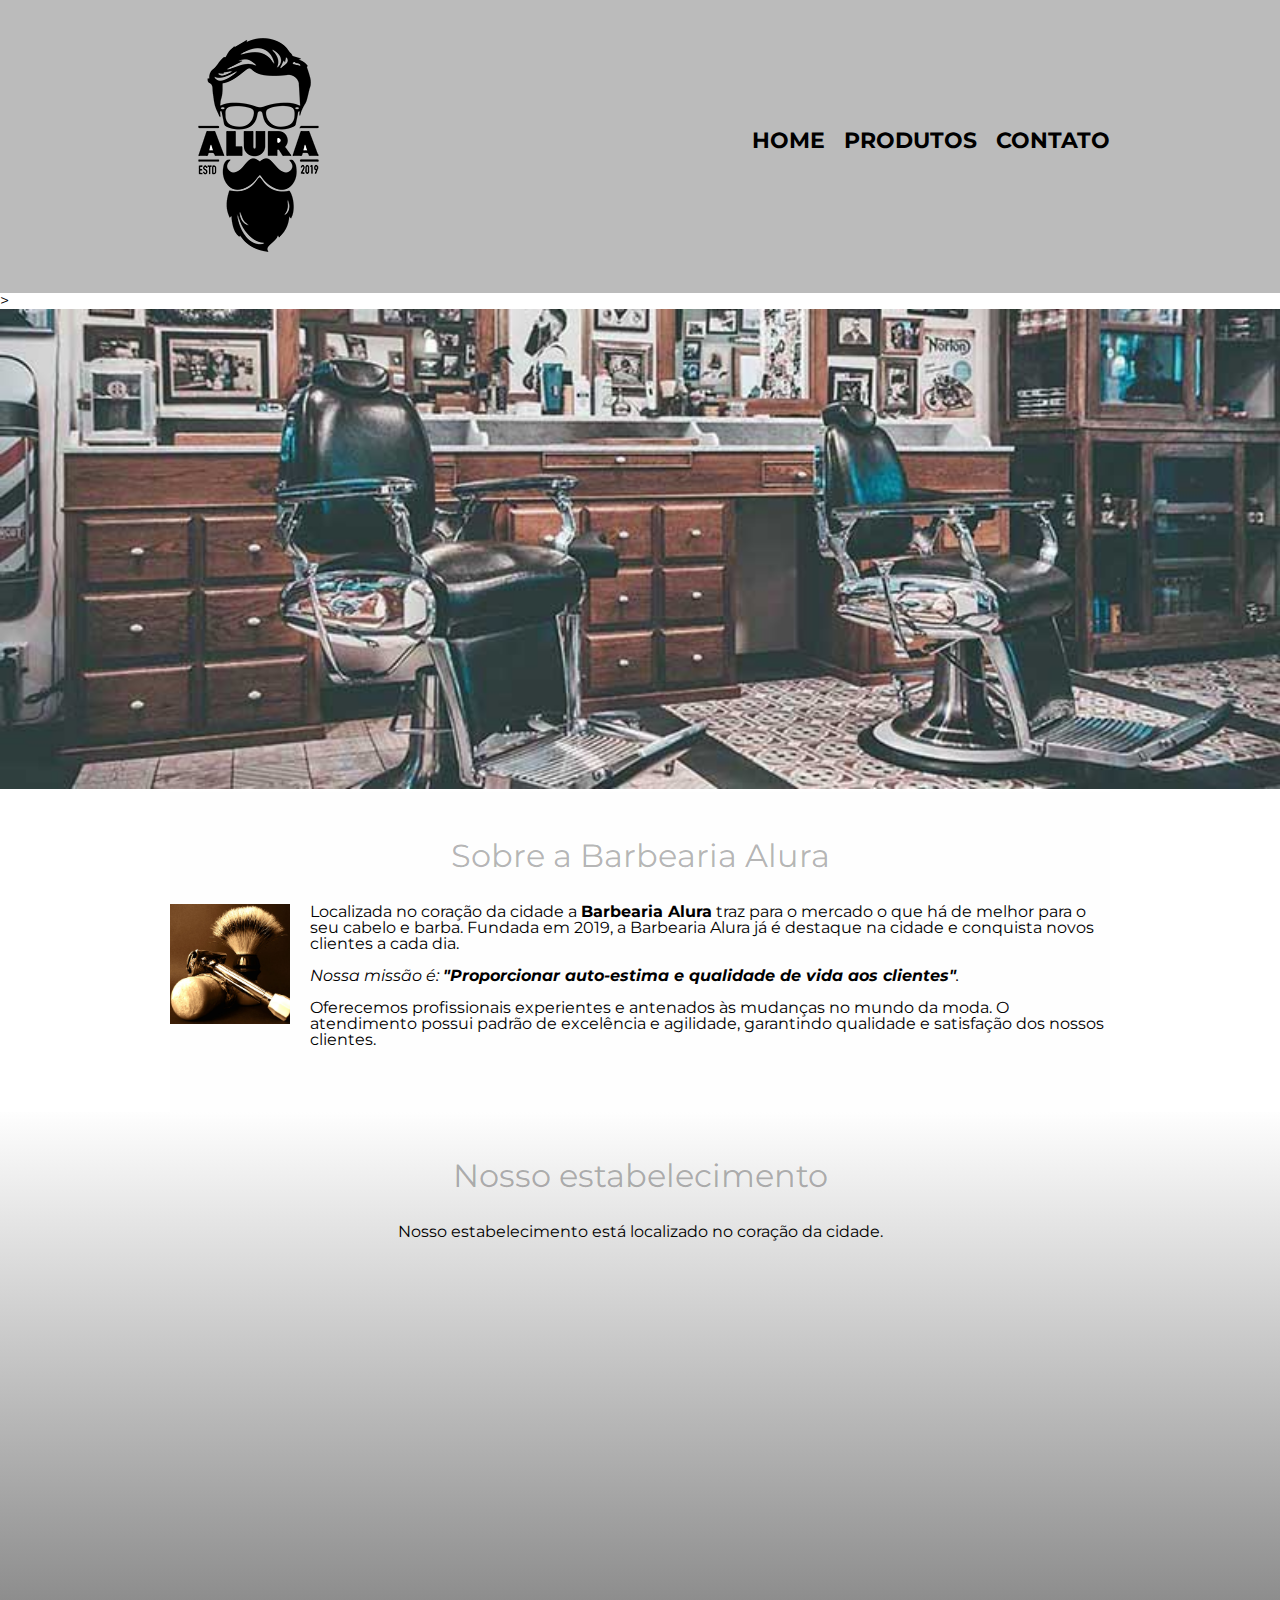
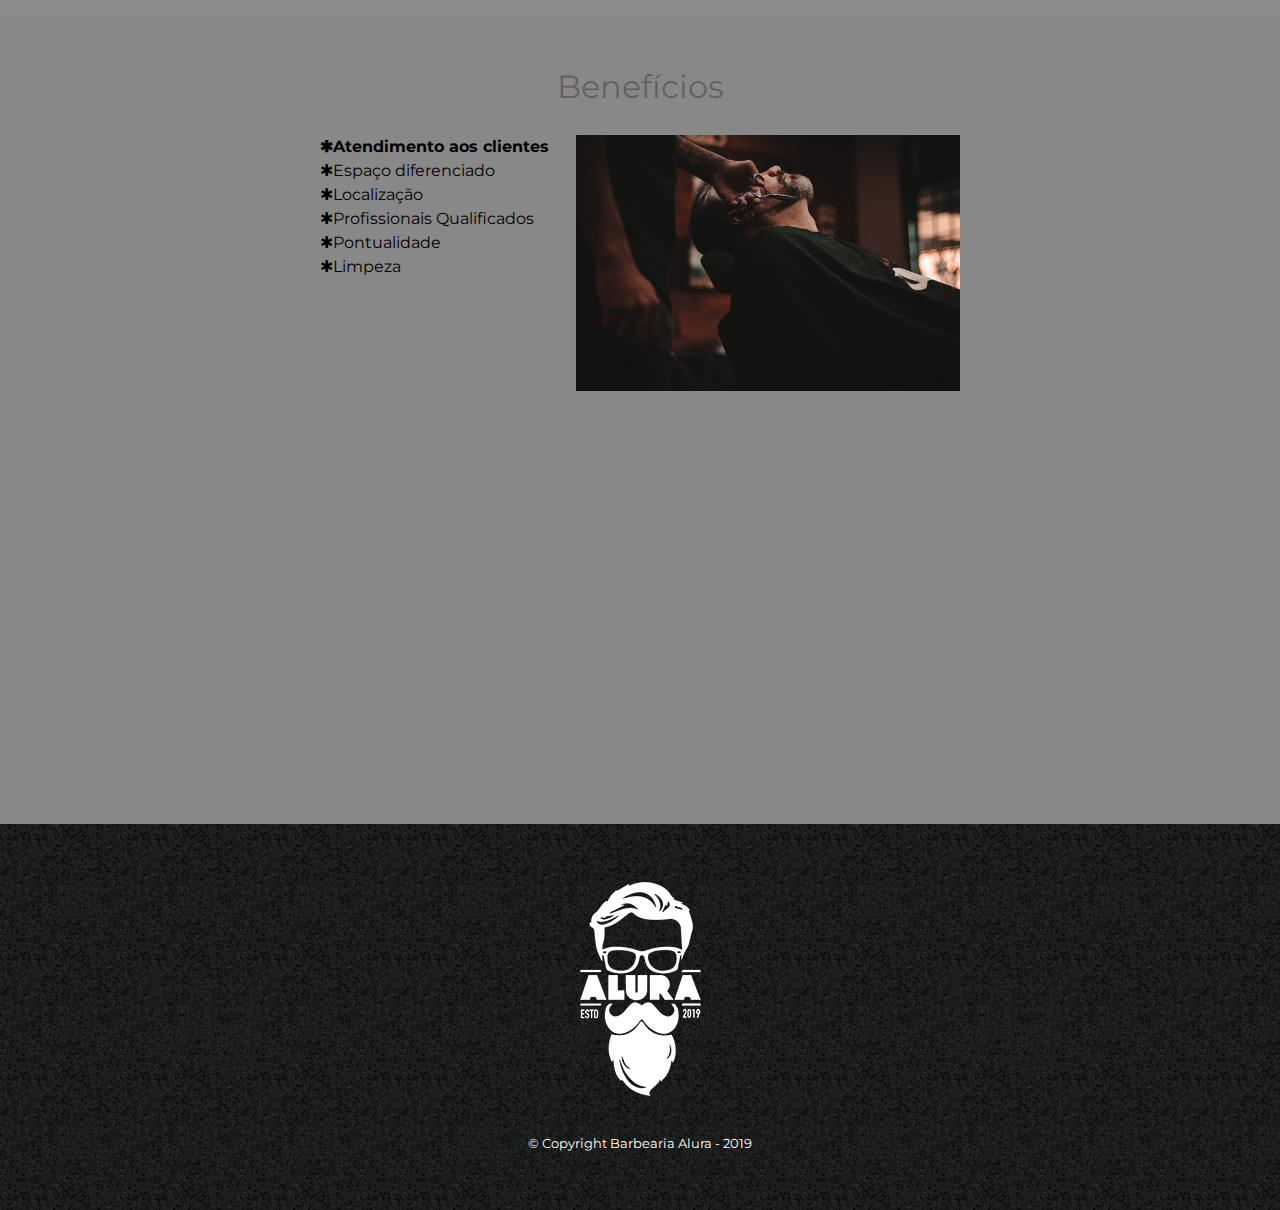
<file: HTML5 - CSS3/index.html>
<!DOCTYPE html>
<html lang="PT-BR">
<head>
  <meta charset="UTF-8">
  <meta name="viewport" content="width=device-width">
  <title>Barbearia Alura</title>
  <link rel="stylesheet" href="reset.css">
  <link rel="stylesheet" href="style.css">
  <link href="https://fonts.googleapis.com/css2?family=Montserrat&display=swap" rel="stylesheet">
</head>
<body>
  <header>
    <div class="caixa">
    <h1><img src="logo.png"></h1>
    <nav>
      <ul>
        <li><a href="index.html">Home</a></li>
        <li><a href="produtos.html">Produtos</a></li>
        <li><a href="contato.html">Contato</a></li>
      </ul>
    </nav>
  </div>
  </header>>
  <img class="banner" src="banner.jpg">

  <main>
    
    <section class="principal">
      <h2 class="titulo-principal">Sobre a Barbearia Alura</h2>

      <img class="utensilios" src="utensilios.jpg" alt="Utensilios de um barbeiro.">
      <p>Localizada no coração da cidade a <strong>Barbearia Alura</strong> traz para o mercado o que há de melhor para o seu cabelo e barba. Fundada em 2019, a Barbearia Alura já é destaque na cidade e conquista novos clientes a cada
        dia.</p>
      <p id="missao"><em>Nossa missão é: <strong>"Proporcionar auto-estima e qualidade de vida aos
            clientes"</strong>.</em></p>
      <p>Oferecemos profissionais experientes e antenados às mudanças no mundo da moda. O atendimento possui padrão de
        excelência e agilidade, garantindo qualidade e satisfação dos nossos clientes.</p>
      </section>

      <section class="mapa">
          <h3 class="titulo-principal"> Nosso estabelecimento</h3>
          <p>Nosso estabelecimento está localizado no coração da cidade.</p>

          <div class="mapa-conteudo">
            <iframe src="https://www.google.com/maps/embed?pb=!1m23!1m12!1m3!1d48850.89453042247!2d-46.62661604525962!3d-23.5621512488709!2m3!1f0!2f0!3f0!3m2!1i1024!2i768!4f13.1!4m8!3e0!4m0!4m5!1s0x94ce5a2b2ed7f3a1%3A0xab35da2f5ca62674!2sCaelum%20-%20Escola%20de%20Tecnologia%20-%20Rua%20Vergueiro%2C%203185%20-%20Vila%20Mariana%2C%20S%C3%A3o%20Paulo%20-%20SP%2C%2004101-300!3m2!1d-23.588251!2d-46.6324025!5e0!3m2!1spt-BR!2sbr!4v1651013417008!5m2!1spt-BR!2sbr" width="100%" height="300" style="border:0;" allowfullscreen="" loading="lazy" referrerpolicy="no-referrer-when-downgrade"></iframe>
          </div> 
      </section>
    <section class="beneficios">
      <h3 class="titulo-principal">Benefícios</h3>
      <div class="conteudo-beneficios">
        <ul class="lista-beneficios">
            <li class="itens">Atendimento aos clientes</li>
            <li class="itens">Espaço diferenciado</li>
            <li class="itens">Localização</li>
            <li class="itens">Profissionais Qualificados</li>
            <li class="itens">Pontualidade</li>
            <li class="itens">Limpeza</li>
        </ul><img src="beneficios.jpg" class="imagem-beneficios">
    </div>

      <div class="video">
        <iframe width="100%" height="315" src="https://www.youtube.com/embed/wcVVXUV0YUY" title="YouTube video player" frameborder="0" allow="accelerometer; autoplay; clipboard-write; encrypted-media; gyroscope; picture-in-picture" allowfullscreen></iframe> 
      </div>

    </section>
  </main>
  <footer>
    <img src="logo-branco.png">
    <p class="copyright">&copy; Copyright Barbearia Alura - 2019</p>
  </footer>
</body>
</html>
</file>
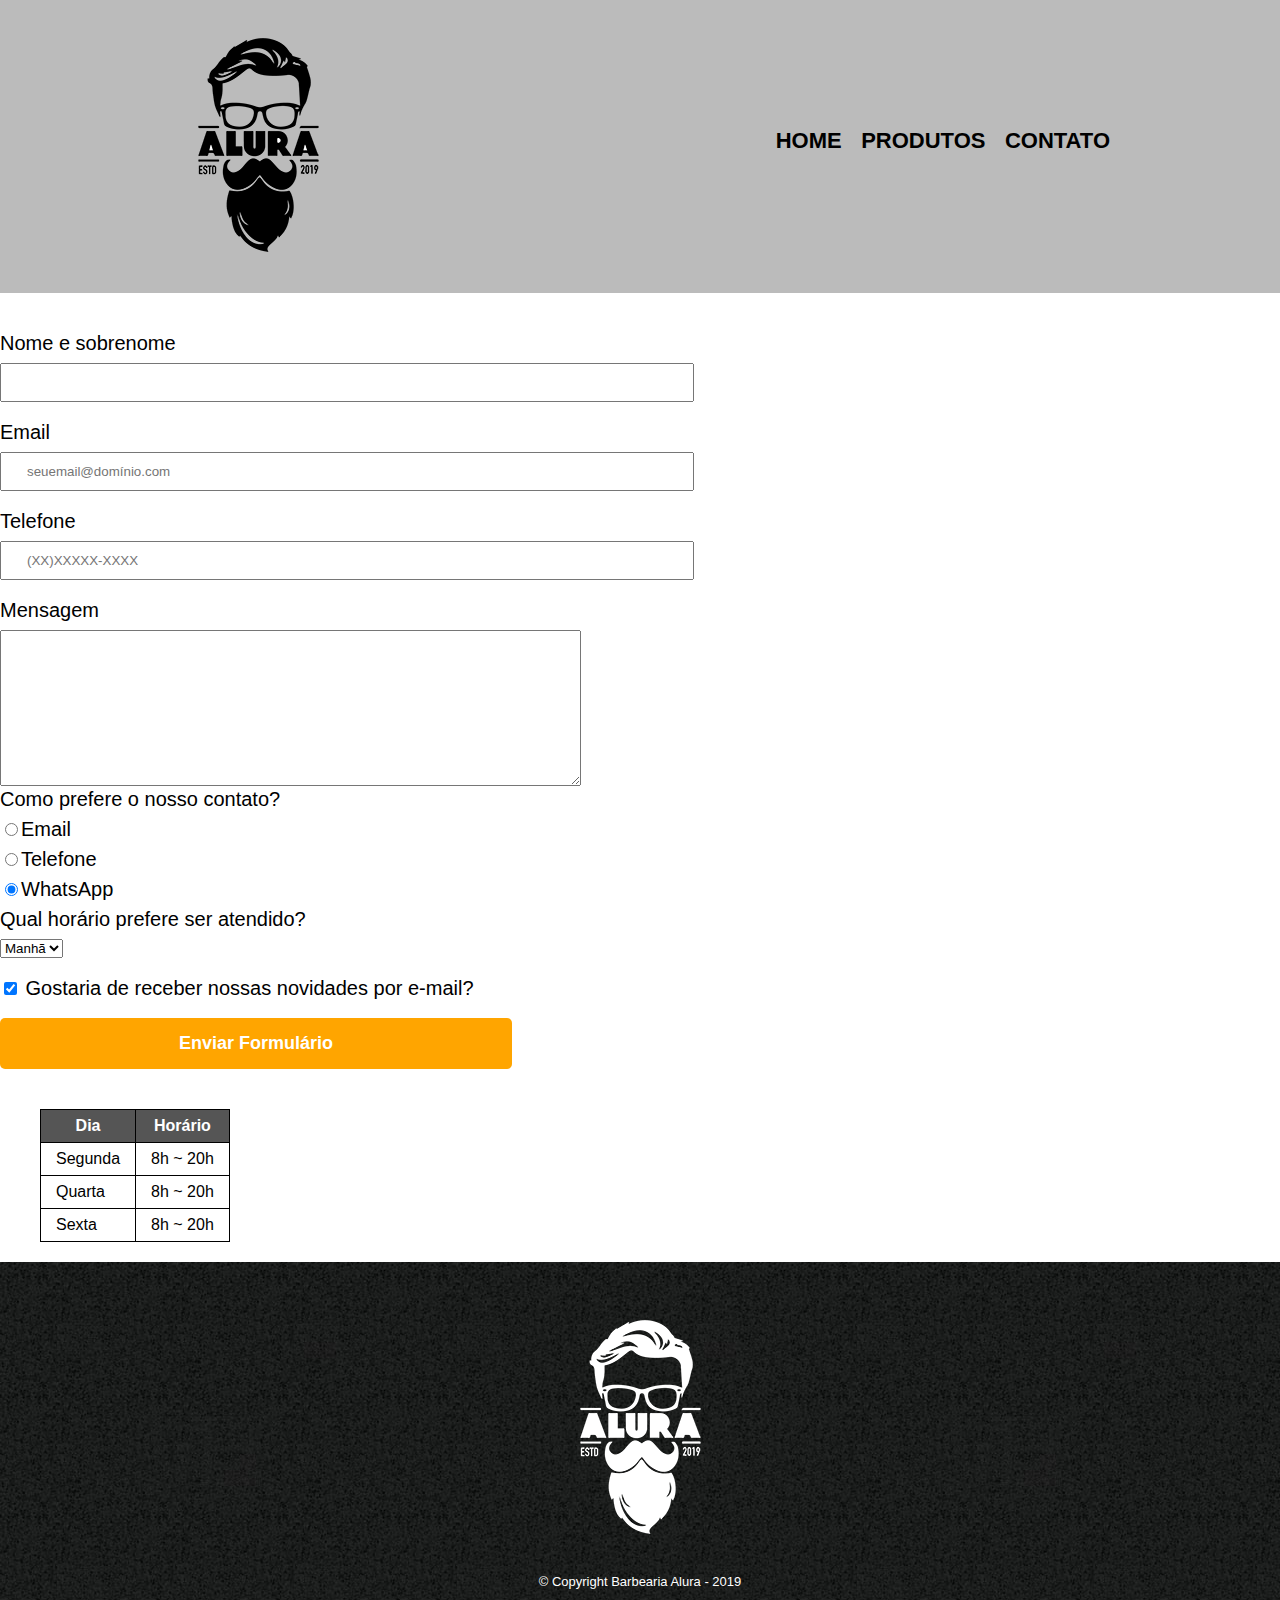
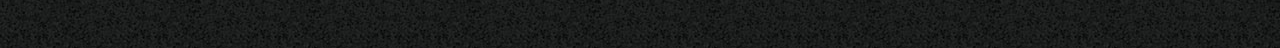
<file: HTML5 - CSS3/contato.html>
<!DOCTYPE html>
<html lang="PT-BR">
<head>
    <meta charset="UTF-8">
    <meta http-equiv="X-UA-Compatible" content="IE=edge">
    <meta name="viewport" content="width=device-width, initial-scale=1.0">
  <title>Contato - Barbearia Alura</title>
  <link rel="stylesheet" href="reset.css">
  <link rel="stylesheet" href="style.css">
</head>
<body>
  <header>
    <div class="caixa">
      <h1><img src="logo.png" alt="Logo da Barbearia Alura"></h1>
    <nav>
      <ul>
        <li><a href="index.html">Home</a></li>
        <li><a href="produtos.html">Produtos</a></li>
        <li><a href="contato.html">Contato</a></li>
      </ul>
    </nav>
  </div>
  </header>
    <main>
      <form>
          <label for="nomesobrenome">Nome e sobrenome</label>
          <input type="text" id="nomesobrenome" class="imput-padrao" required>

          <label for="email">Email</label>
          <input type="email" id="email" class="imput-padrao" required placeholder="seuemail@domínio.com">
          
          <label for="telefone">Telefone</label>
          <input type="tel" id="telefone" class="imput-padrao" required placeholder="(XX)XXXXX-XXXX">

          <label for="mensagem">Mensagem</label>
          <textarea cols="70" rows="10" id="mensagem"></textarea class="imput-padrao" required>

        <fieldset>
            <legend>Como prefere o nosso contato?</legend>
              <label for="radio-email"><input type="radio" name="contato" value="email" id="radio-email">Email</label>            
            
              <label for="radio-telefone"> <input type="radio" name="contato" value="telefone" id="radio-telefone">Telefone</label>           

              <label for="radio-whatsapp"><input type="radio" name="contato" value="whatsapp" id="radio-whatsapp" checked>WhatsApp</label>
            
        </fieldset>

      <fieldset>     
        <legend>Qual horário prefere ser atendido?</legend>
          <select>
            <option>Manhã</option>
            <option>Tarde</option>
            <option>Noite</option>
          </select>
      </fieldset>
       
      <label class="checkbox"><input type="checkbox" checked> Gostaria de receber nossas novidades por e-mail?</label>
        <input type="submit" value="Enviar Formulário" class="enviar"> 

      </form>

      <table>
        <thead>
            <tr>
                <th>Dia</th>
                <th>Horário</th>
            </tr>
        </thead>
          <tbody>
            <tr>
                <td>Segunda</td>
                <td>8h ~ 20h</td>
            </tr>
            <tr>
                <td>Quarta</td>
                <td>8h ~ 20h</td>
            </tr>   
            <tr>
              <td>Sexta</td>
              <td>8h ~ 20h</td>
            </tr>
          </tbody>
        </table>
    </main>

    <footer>
      <img src="logo-branco.png" alt="Logo da Barbearia Alura">
      <p class="copyright">&copy; Copyright Barbearia Alura - 2019</p>
    </footer>
  </body>
  </html>
</file>
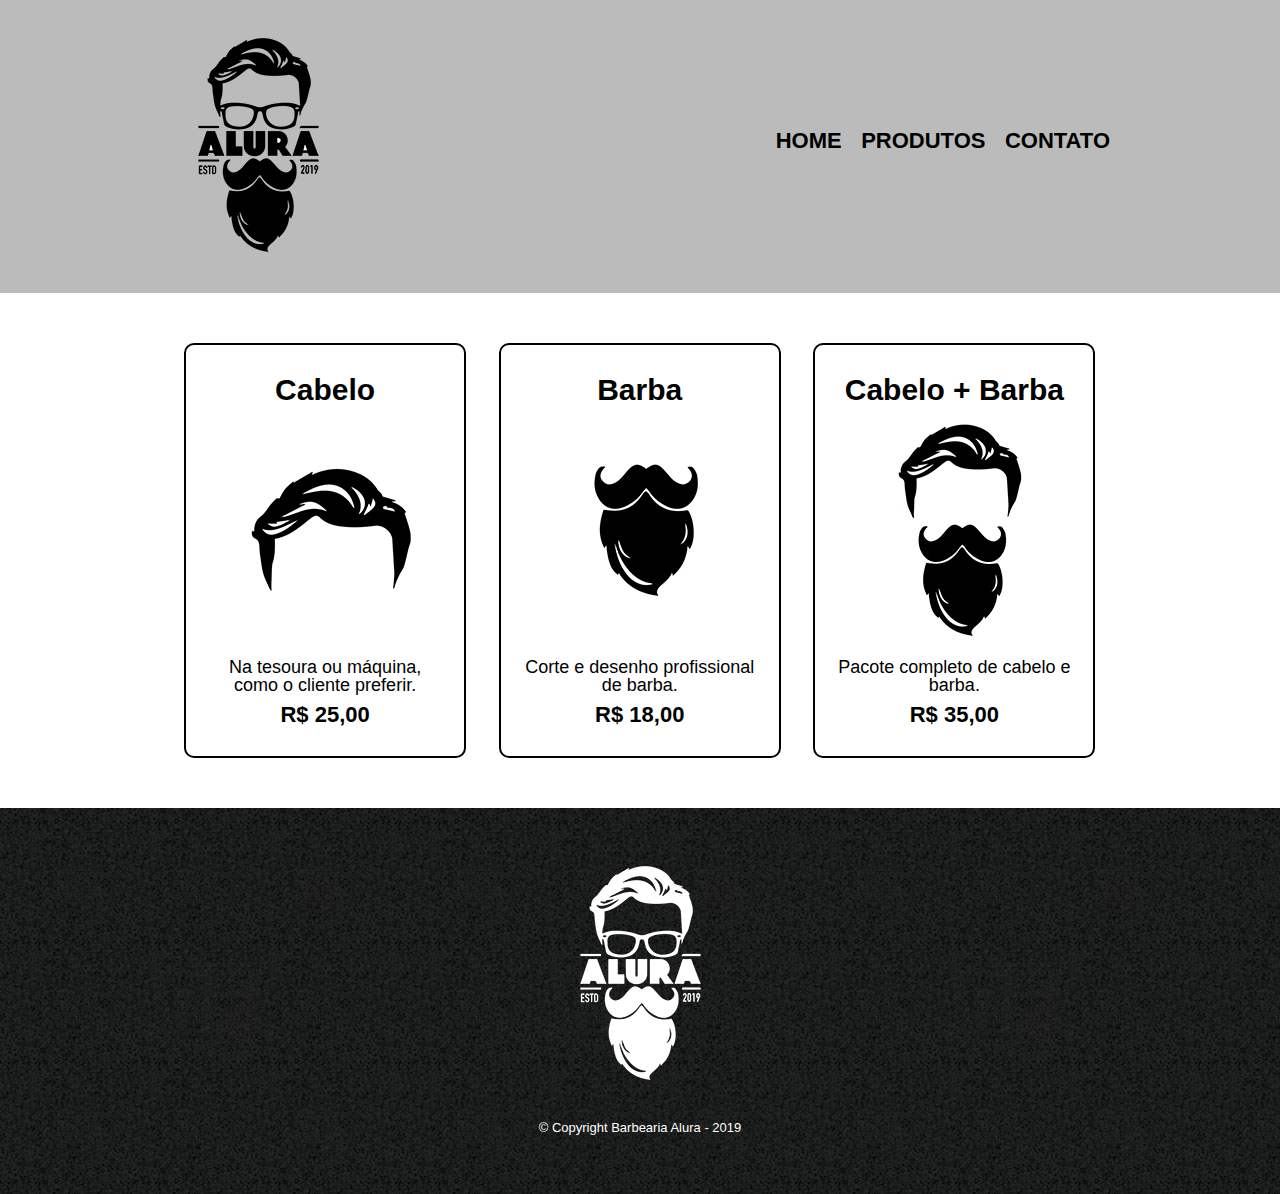
<file: HTML5 - CSS3/produtos.html>
<!DOCTYPE html>
<html lang="PT-BR">
<head>
  <meta charset="UTF-8">
  <meta http-equiv="X-UA-Compatible" content="IE=edge">
  <meta name="viewport" content="width=device-width, initial-scale=1.0">
  <title>Produtos - Barbearia Alura</title>
  <link rel="stylesheet" href="reset.css">
  <link rel="stylesheet" href="style.css">
</head>
<body>
  <header>
    <div class="caixa">
    <h1><img src="logo.png"></h1>
    <nav>
      <ul>
        <li><a href="index.html">Home</a></li>
        <li><a href="produtos.html">Produtos</a></li>
        <li><a href="contato.html">Contato</a></li>
      </ul>
    </nav>
  </div>
  </header>
  <main>
      <ul class="produtos">
        <li>
          <h2>Cabelo</h2>
          <img src="cabelo.jpg">
          <p class="produto-descricao">Na tesoura ou máquina, como o cliente preferir.</p>
          <p class="produto-preco">R$ 25,00</p>
        </li>
        <li>
          <h2>Barba</h2>
          <img src="barba.jpg">
          <p class="produto-descricao">Corte e desenho profissional de barba.</p>
          <p class="produto-preco">R$ 18,00</p>
        </li>
        <li>
          <h2>Cabelo + Barba</h2>
          <img src="cabelo+barba.jpg">
          <p class="produto-descricao">Pacote completo de cabelo e barba.</p>
          <p class="produto-preco">R$ 35,00</p>
        </li>
      </ul>
  </main>
  <footer>
    <img src="logo-branco.png">
    <p class="copyright">&copy; Copyright Barbearia Alura - 2019</p>
  </footer>
</body>
</html>
</file>
<file: HTML5 - CSS3/style.css>
body {
  font-family: 'Montserrat', sans-serif;
}

header {
  background: #BBBBBB;
  padding: 20px 0;
}

.caixa {
  position: relative;
  width: 940px;
  margin: 0 auto;
}

nav {
  position: absolute;
  top: 110px;
  right: 0;
}

nav li {
  display: inline;
  margin: 0 0 0 15px;
}

nav a {
  text-transform: uppercase;
  color: #000000;
  font-weight: bold;
  font-size: 22px;
  text-decoration: none;
}

nav a:hover {
  color: #C78C79;
  text-decoration: underline;
}

.produtos {
  width: 940px;
  margin: 0 auto;
  padding: 50px 0;
}

.produtos li {
  display: inline-block;
  text-align: center;
  width: 30%;
  vertical-align: top;
  margin: 0 1.5%;
  padding: 30px 20px;
  box-sizing: border-box;
  border: 2px solid #000000;
  border-radius: 10px;
}

.produtos li:hover {
  border-color: #C78C79;
}

.produtos li:active {
  border-color: #088C19;
}

.produtos li:hover h2 {
  font-size: 34px;
}

.produtos h2 {
  font-size: 30px;
  font-weight: bold;
}

.produto-descricao {
  font-size: 18px;
}

.produto-preco {
  font-size: 22px;
  font-weight: bold;
  margin-top: 10px;
}

footer {
  text-align: center;
  background: url("bg.jpg");
  padding: 40px 0;
}

.copyright {
  color: #FFFFFF;
  font-size: 13px;
  margin: 20px;
}

main {}

form {
  margin: 40px 0;
}

form label,
form legend {
  display: block;
  font-size: 20px;
  margin: 0 0 10px;
}

.imput-padrao {
  display: block;
  margin: 0 0 20px;
  padding: 10px 25px;
  width: 50%;
}

.checkbox {
  margin: 20px 0;
}

.enviar {
  width: 40%;
  padding: 15px 0;
  background: orange;
  color: white;
  font-weight: bold;
  font-size: 18px;
  border: none;
  border-radius: 5px;
  transition: 1s all;
  cursor: pointer;
}

.enviar:hover {
  background: darkorange;
  transform: scale(1.2);
}

table {
  margin: 20px 40px;
}

thead {
  background: #555555;
  color: white;
  font-weight: bold;
}

td,
th {
  border: 1px solid #000000;
  padding: 8px 15px;
}

/*css da página inicial */

.banner {
  width: 100%;
}

.titulo-principal {
  text-align: center;
  font-size: 2em;
  margin: 0 0 1em;
  clear: left;
  color: rgb(0, 0, 0, 0.3);
}

.principal {
  padding: 3em 0;
  background: #fefefe;
  width: 940px;
  margin: 0 auto;
}

.principal p {
  margin: 0 0 1em;
}

.principal strong {
  font-weight: bold;
}

.principal em {
  font-style: italic;
}

.utensilios {
  width: 120px;
  float: left;
  margin: 0 20px 20px 0;
}

.beneficios {
  padding: 3em 0;
  background: #888888;
}

.conteudo-beneficios {
  width: 640px;
  margin: 0 auto;
}

.lista-beneficios {
  width: 40%;
  display: inline-block;
  vertical-align: top;
}

.itens {
  line-height: 1.5;
}

.itens:first-child {
  font-weight: bold;
}

.itens:before {
  content: "✱";
}

.imagem-beneficios {
  width: 60%;
  opacity: 1;
  transition: 400ms;
}

.imagem-beneficios:hover {
  width: 60%;
  opacity: 0.3;
}

.mapa {
  padding: 3em 0;
  background: linear-gradient(#fefefe, #888888);
}

.mapa-conteudo {
  width: 940px;
  margin: 0 auto;
}

.mapa p {
  margin: 0 0 2em;
  text-align: center;
}


.video {
  width: 560px;
  margin: 2em auto;
}

@media screen and (max-width: 480px) {

  .caixa,
  .principal,
  .conteudo-beneficios,
  .mapa-conteudo,
  .video {
    width: auto;
  }

  h1 {
    text-align: center;
  }

  nav {
    position: static;
  }

  .lista-beneficios,
  .imagem-beneficios {
    width: 100%;

  }
}
</file>
